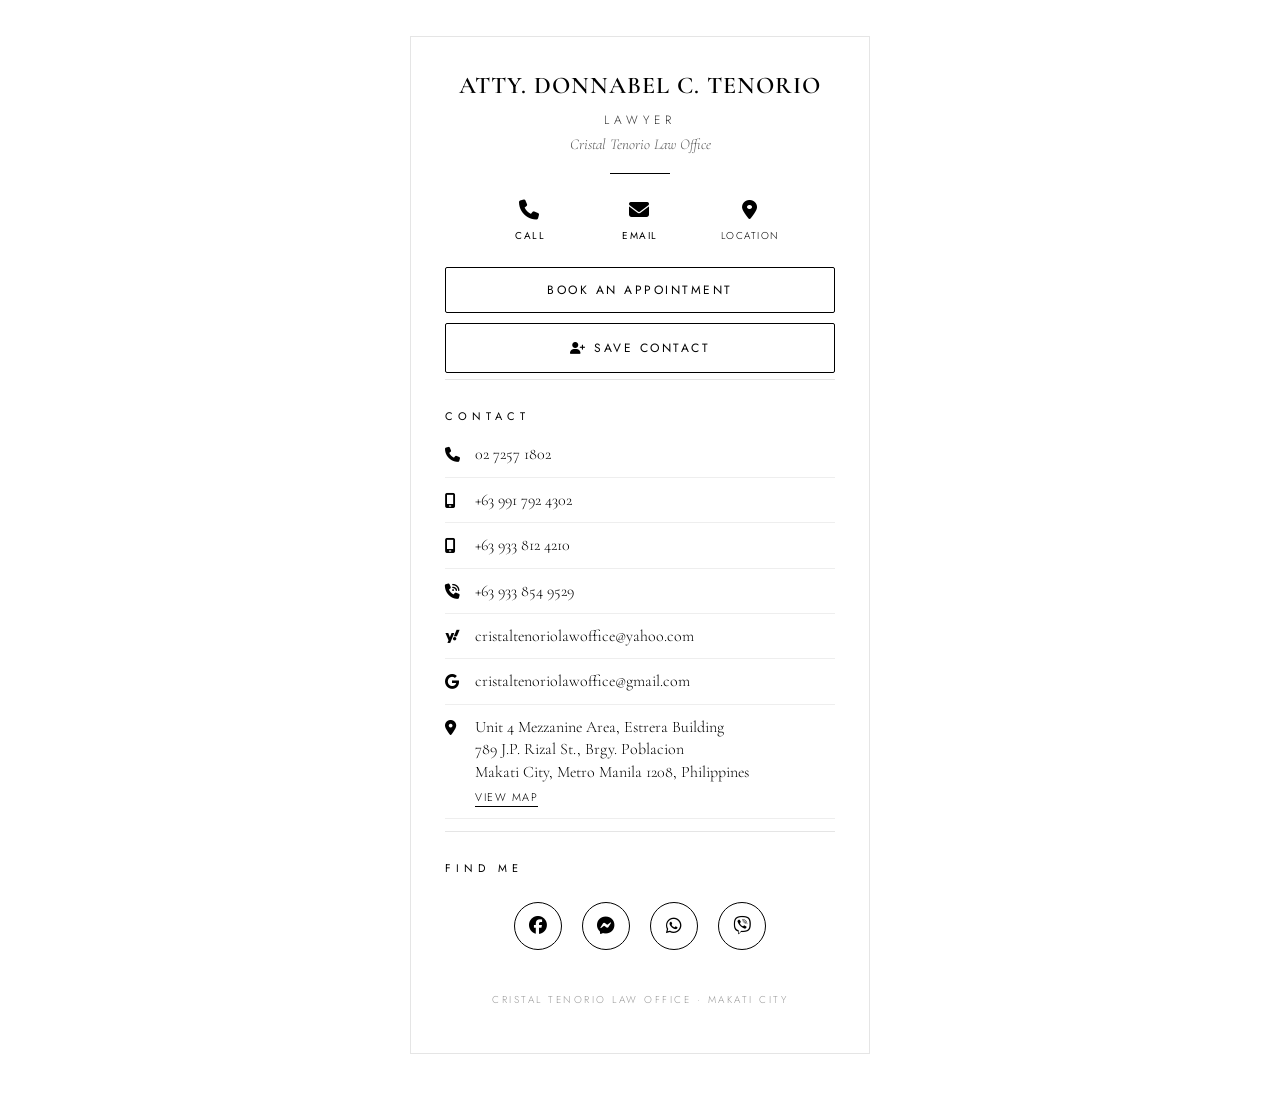
<file: index.html>
<!DOCTYPE html>
<html lang="en">
<head>
<meta charset="UTF-8">
<meta name="viewport" content="width=device-width, initial-scale=1.0, viewport-fit=cover">
<meta name="theme-color" content="#ffffff">
<title>Atty. Donnabel C. Tenorio — Cristal Tenorio Law Office | Digital Business Card</title>
<meta name="description" content="Digital business card for Atty. Donnabel C. Tenorio, Cristal Tenorio Law Office, Makati City. Call, email, save the contact or book a consultation.">
<meta property="og:title" content="Atty. Donnabel C. Tenorio — Cristal Tenorio Law Office">
<meta property="og:type" content="website">
<link rel="icon" href="data:image/svg+xml,%3Csvg xmlns='http://www.w3.org/2000/svg' viewBox='0 0 64 64'%3E%3Crect width='64' height='64' fill='%23000000'/%3E%3Ctext x='32' y='44' font-family='Georgia,serif' font-size='36' fill='%23ffffff' text-anchor='middle'%3ET%3C/text%3E%3C/svg%3E">

<link rel="preconnect" href="https://fonts.googleapis.com">
<link rel="preconnect" href="https://fonts.gstatic.com" crossorigin>
<link href="https://fonts.googleapis.com/css2?family=Cormorant+Garamond:ital,wght@0,400;0,500;0,600;1,400&family=Jost:wght@300;400;500&display=swap" rel="stylesheet">
<link rel="stylesheet" href="https://cdnjs.cloudflare.com/ajax/libs/font-awesome/6.5.0/css/all.min.css">

<link rel="stylesheet" href="style.css">
</head>
<body>

<main class="card" id="top">

  <!-- ================= HERO ================= -->
  <header class="hero">
    <h1 class="name">Atty. Donnabel C. Tenorio</h1>
    <p class="role">Lawyer</p>
    <p class="office">Cristal Tenorio Law Office</p>
    <div class="rule" role="presentation"></div>

    <!-- Quick actions (icon only, no circles): Call · Email · Location -->
    <nav class="icon-row" aria-label="Quick actions">
      <button type="button" class="icon-button" data-open="modal-call" aria-label="Call the office">
        <i class="fa-solid fa-phone" aria-hidden="true"></i><span>Call</span>
      </button>
      <button type="button" class="icon-button" data-open="modal-email" aria-label="Email the office">
        <i class="fa-solid fa-envelope" aria-hidden="true"></i><span>Email</span>
      </button>
      <a class="icon-button" href="https://www.google.com/maps/search/?api=1&amp;query=789+J.P.+Rizal+St.%2C+Brgy.+Poblacion%2C+Makati+City%2C+Metro+Manila+1208" target="_blank" rel="noopener" aria-label="Open office location in Google Maps">
        <i class="fa-solid fa-location-dot" aria-hidden="true"></i><span>Location</span>
      </a>
    </nav>

    <!-- Primary action tabs -->
    <div class="cta-row">
      <button type="button" class="btn btn-outline" data-open="modal-appointment">Book an Appointment</button>
      <!-- Save Contact: the vCard travels INSIDE this link as a data URI,
           so the button works even when no .vcf file sits next to the page.
           iPhone: opens the contact card -> tap Add.
           Android: opens the contact importer.
           No JavaScript, no Blob, nothing a browser can block. -->
      <a class="btn btn-outline btn-save-row" href="[data-uri]" download="Attorney_Tenorio.vcf" type="text/vcard">
        <i class="fa-solid fa-user-plus" aria-hidden="true"></i> Save Contact
      </a>
    </div>
  </header>

  <!-- ================= CONTACT (numbers only, clickable) ================= -->
  <section class="section" aria-labelledby="contact-title">
    <h2 class="section-title" id="contact-title">Contact</h2>
    <div class="contact-list">

      <a class="contact-item" href="tel:+63272571802">
        <i class="fa-solid fa-phone" aria-hidden="true"></i>
        <span class="item-value">02 7257 1802</span>
      </a>

      <a class="contact-item" href="tel:+639917924302">
        <i class="fa-solid fa-mobile-screen" aria-hidden="true"></i>
        <span class="item-value">+63 991 792 4302</span>
      </a>

      <a class="contact-item" href="tel:+639338124210">
        <i class="fa-solid fa-mobile-screen" aria-hidden="true"></i>
        <span class="item-value">+63 933 812 4210</span>
      </a>

      <a class="contact-item" href="tel:+639338549529">
        <i class="fa-solid fa-phone-volume" aria-hidden="true"></i>
        <span class="item-value">+63 933 854 9529</span>
      </a>

      <a class="contact-item" href="mailto:cristaltenoriolawoffice@yahoo.com">
        <i class="fa-brands fa-yahoo" aria-hidden="true"></i>
        <span class="item-value">cristaltenoriolawoffice@yahoo.com</span>
      </a>

      <a class="contact-item" href="mailto:cristaltenoriolawoffice@gmail.com">
        <i class="fa-brands fa-google" aria-hidden="true"></i>
        <span class="item-value">cristaltenoriolawoffice@gmail.com</span>
      </a>

      <div class="contact-item" role="listitem">
        <i class="fa-solid fa-location-dot" aria-hidden="true"></i>
        <div>
          <div class="item-value" style="white-space:pre-line;">Unit 4 Mezzanine Area, Estrera Building
789 J.P. Rizal St., Brgy. Poblacion
Makati City, Metro Manila 1208, Philippines</div>
          <a class="view-map" href="https://www.google.com/maps/search/?api=1&amp;query=789+J.P.+Rizal+St.%2C+Brgy.+Poblacion%2C+Makati+City%2C+Metro+Manila+1208" target="_blank" rel="noopener">View Map</a>
        </div>
      </div>

    </div>
  </section>

  <!-- ================= FIND ME ================= -->
  <section class="section" aria-labelledby="social-title">
    <h2 class="section-title" id="social-title">Find Me</h2>
    <div class="social">
      <a href="https://www.facebook.com/cristal.tenorio.75" target="_blank" rel="noopener" aria-label="Facebook">
        <i class="fa-brands fa-facebook" aria-hidden="true"></i>
      </a>
      <a href="https://m.me/cristal.tenorio.75" target="_blank" rel="noopener" aria-label="Messenger">
        <i class="fa-brands fa-facebook-messenger" aria-hidden="true"></i>
      </a>
      <a href="https://wa.me/639917924302" target="_blank" rel="noopener" aria-label="WhatsApp">
        <i class="fa-brands fa-whatsapp" aria-hidden="true"></i>
      </a>
      <a href="viber://chat?number=%2B639917924302" aria-label="Viber">
        <i class="fa-brands fa-viber" aria-hidden="true"></i>
      </a>
    </div>
  </section>

  <p class="footer-note">Cristal Tenorio Law Office · Makati City</p>

</main>

<!-- ================= CALL MODAL ================= -->
<div class="modal" id="modal-call" role="dialog" aria-modal="true" aria-labelledby="modal-call-title" aria-hidden="true">
  <div class="modal-sheet">
    <button type="button" class="modal-x" data-close aria-label="Close"><i class="fa-solid fa-xmark" aria-hidden="true"></i></button>
    <h3 id="modal-call-title">Call the office</h3>
    <div class="modal-list">
      <a href="tel:+63272571802"><span class="m-value">02 7257 1802</span><i class="fa-solid fa-chevron-right m-chevron" aria-hidden="true"></i></a>
      <a href="tel:+639917924302"><span class="m-value">+63 991 792 4302</span><i class="fa-solid fa-chevron-right m-chevron" aria-hidden="true"></i></a>
      <a href="tel:+639338124210"><span class="m-value">+63 933 812 4210</span><i class="fa-solid fa-chevron-right m-chevron" aria-hidden="true"></i></a>
      <a href="tel:+639338549529"><span class="m-value">+63 933 854 9529</span><i class="fa-solid fa-chevron-right m-chevron" aria-hidden="true"></i></a>
    </div>
    <button type="button" class="modal-close" data-close>Close</button>
  </div>
</div>

<!-- ================= EMAIL MODAL ================= -->
<div class="modal" id="modal-email" role="dialog" aria-modal="true" aria-labelledby="modal-email-title" aria-hidden="true">
  <div class="modal-sheet">
    <button type="button" class="modal-x" data-close aria-label="Close"><i class="fa-solid fa-xmark" aria-hidden="true"></i></button>
    <h3 id="modal-email-title">Email the office</h3>
    <div class="modal-list">
      <a href="mailto:cristaltenoriolawoffice@yahoo.com"><span class="m-value">cristaltenoriolawoffice@yahoo.com</span><i class="fa-solid fa-chevron-right m-chevron" aria-hidden="true"></i></a>
      <a href="mailto:cristaltenoriolawoffice@gmail.com"><span class="m-value">cristaltenoriolawoffice@gmail.com</span><i class="fa-solid fa-chevron-right m-chevron" aria-hidden="true"></i></a>
      <a href="mailto:cristaltenoriolawoffice@yahoo.com?cc=cristaltenoriolawoffice@gmail.com"><span class="m-value">Send to both addresses</span><i class="fa-solid fa-chevron-right m-chevron" aria-hidden="true"></i></a>
    </div>
    <button type="button" class="modal-close" data-close>Close</button>
  </div>
</div>

<!-- ================= BOOK AN APPOINTMENT MODAL ================= -->
<div class="modal" id="modal-appointment" role="dialog" aria-modal="true" aria-labelledby="modal-appt-title" aria-hidden="true">
  <div class="modal-sheet">
    <button type="button" class="modal-x" data-close aria-label="Close"><i class="fa-solid fa-xmark" aria-hidden="true"></i></button>
    <h3 id="modal-appt-title">Book an Appointment</h3>
    <p class="modal-sub">Schedule a consultation with Atty. Donnabel C. Tenorio.</p>

    <form id="appointment-form" novalidate>
      <div class="field">
        <span class="label" id="ctype-label">Consultation type</span>
        <div class="chip-grid" id="ctype-grid" role="radiogroup" aria-labelledby="ctype-label"></div>
      </div>

      <div class="field">
        <label for="appt-date">Preferred date</label>
        <input type="date" id="appt-date" class="input" required autocomplete="off">
      </div>

      <div class="field">
        <span class="label" id="ctime-label">Preferred time</span>
        <div class="chip-grid" id="ctime-grid" role="radiogroup" aria-labelledby="ctime-label"></div>
      </div>

      <div class="field">
        <label for="appt-name">Full name</label>
        <input type="text" id="appt-name" class="input" autocomplete="name" required minlength="2" placeholder="Your name">
      </div>

      <div class="field">
        <label for="appt-mobile">Mobile number</label>
        <input type="tel" id="appt-mobile" class="input" autocomplete="tel" required placeholder="+63 9XX XXX XXXX">
      </div>

      <div class="field">
        <label for="appt-email">Email address</label>
        <input type="email" id="appt-email" class="input" autocomplete="email" required placeholder="you@example.com">
      </div>

      <div class="field">
        <label for="appt-msg">Brief reason for consultation</label>
        <textarea id="appt-msg" class="input" rows="3" maxlength="500" placeholder="Optional — tell us briefly what you need help with"></textarea>
      </div>

      <!-- Honeypot (spam trap) — humans never see this field -->
      <div class="hp-field" aria-hidden="true">
        <label for="appt-company">Company</label>
        <input type="text" id="appt-company" tabindex="-1" autocomplete="off">
      </div>

      <p class="error" id="appt-error" role="alert"></p>

      <button type="submit" class="btn btn-outline btn-block" id="appt-send">Request Appointment</button>

      <p class="privacy-note">Your request is sent straight to the law office — your information is used only to process this consultation request.</p>
    </form>

    <!-- Success state (shown after the request is sent) -->
    <div class="success hidden" id="appt-success" role="status">
      <i class="fa-solid fa-circle-check big-check" aria-hidden="true"></i>
      <h3>Appointment Request Sent</h3>
      <p>Thank you. Your consultation request has been received. We will contact you to confirm your appointment.</p>

      <button type="button" class="btn btn-outline btn-block" id="add-calendar">
        <i class="fa-regular fa-calendar-plus" aria-hidden="true"></i> Add to Calendar
      </button>

      <p class="note">Your appointment is confirmed only after the law office confirms your request.</p>
    </div>

    <button type="button" class="modal-close" data-close>Close</button>
  </div>
</div>

<!-- Toast notification -->
<div class="toast" id="toast" role="status" aria-live="polite"></div>

<script src="script.js" defer></script>

<script>
/* Offline support: after the FIRST visit, the page and the contact file
   are cached, so the site still opens with no internet and Save Contact
   keeps working. Requires HTTPS. */
if ("serviceWorker" in navigator){
  window.addEventListener("load", function(){
    navigator.serviceWorker.register("sw.js", { updateViaCache: "none" }).catch(function(){});
  });
}
</script>
<script type="module" src="https://static.cloudflareinsights.com/beacon.min.js/v31edd6df95cf4e85bb4c19e7a9bdbcba1788362987495" integrity="sha512-iIg7k2xntmwu6/uSb5tpc/hySgZc4eoL31yB29W6tJFo2akwjPWcEqnCEdJvGexCL0KEQwVYv5BlowfhVz26hg==" data-cf-beacon='{"version":"2024.11.0","token":"4edd5f8ec12a48cfa682ab8261b80a79","spa":2}' crossorigin="anonymous"></script>
</body>
</html>
</file>
<file: style.css>
/* ============================================================
   Cristal Tenorio Law Office — Digital Business Card
   Premium minimalist black & white, mobile-first
   ============================================================ */

:root{
  --ink:#000;
  --paper:#fff;
  --gray-1:#111;
  --gray-3:#333;
  --gray-5:#555;
  --gray-6:#666;
  --gray-8:#888;
  --gray-9:#999;
  --line-soft:#e5e5e5;
  --line-faint:#eee;
  --serif:'Cormorant Garamond', Garamond, 'Times New Roman', serif;
  --sans:'Jost', 'Helvetica Neue', Arial, sans-serif;
}

*{ box-sizing:border-box; }

html{ scroll-behavior:smooth; }

body{
  margin:0;
  padding:0 18px 48px;
  background:var(--paper);
  color:var(--ink);
  font-family:var(--sans);
  font-weight:300;
  -webkit-font-smoothing:antialiased;
  text-rendering:optimizeLegibility;
}

.card{
  max-width:460px;
  margin:0 auto;
  padding-top:44px;
}

/* ---------- Focus visibility (accessibility) ---------- */
*:focus-visible{
  outline:2px solid var(--ink);
  outline-offset:2px;
}

/* ---------- Hero ---------- */
.name{
  margin:0;
  font-family:var(--serif);
  font-size:clamp(18px, 5.2vw, 24px);
  font-weight:600;
  letter-spacing:1px;
  text-transform:uppercase;
  text-align:center;
  line-height:1.25;
  white-space:nowrap;   /* always one line */
}

.role{
  margin:10px 0 0;
  font-size:12px;
  letter-spacing:5px;
  text-transform:uppercase;
  color:var(--gray-3);
  text-align:center;
}

.office{
  margin:6px 0 0;
  font-family:var(--serif);
  font-style:italic;
  font-size:15px;
  color:var(--gray-5);
  text-align:center;
}

.rule{
  width:60px;
  height:1px;
  background:var(--ink);
  margin:20px auto 26px;
}

/* ---------- Quick action icons (no circles) ---------- */
.icon-row{
  display:grid;
  grid-template-columns:repeat(3,1fr);
  gap:10px;
  max-width:320px;
  margin:0 auto;
}

.icon-button{
  display:flex;
  flex-direction:column;
  align-items:center;
  gap:8px;
  padding:0;
  border:none;
  background:none;
  font-family:var(--sans);
  font-size:10px;
  letter-spacing:1.5px;
  text-transform:uppercase;
  color:var(--ink);
  cursor:pointer;
  text-decoration:none;
  -webkit-tap-highlight-color:transparent;
}

.icon-button i{
  font-size:20px;
  color:var(--ink);
  transition:opacity .2s ease;
}

.icon-button:hover i,
.icon-button:focus-visible i{
  opacity:.55;
}

/* ---------- Buttons ---------- */
.btn{
  display:block;
  width:100%;
  padding:15px 14px;
  border-radius:2px;
  font-family:var(--sans);
  font-size:12px;
  font-weight:400;
  letter-spacing:2.5px;
  text-transform:uppercase;
  text-align:center;
  text-decoration:none;
  cursor:pointer;
  transition:background-color .25s ease, color .25s ease;
  -webkit-tap-highlight-color:transparent;
}

button.btn{
  -webkit-appearance:none;
  appearance:none;
  line-height:1.2;
}

.btn-primary{
  background:var(--ink);
  border:1px solid var(--ink);
  color:var(--paper);
}
.btn-primary:hover{ background:var(--gray-1); }

.btn-outline{
  background:var(--paper);
  border:1px solid var(--ink);
  color:var(--ink);
}
.btn-outline:hover{
  background:var(--ink);
  color:var(--paper);
}

.btn-block{ width:100%; }

.cta-row{
  display:grid;
  gap:10px;
  margin-top:24px;
}

/* ---------- Sections ---------- */
.section{
  padding:28px 0 6px;
  border-top:1px solid var(--line-soft);
  margin-top:6px;
}

.section-title{
  margin:0 0 8px;
  font-family:var(--sans);
  font-size:11px;
  font-weight:400;
  letter-spacing:5px;
  text-transform:uppercase;
}

.section-sub{
  margin:0 0 20px;
  font-family:var(--serif);
  font-style:italic;
  font-size:15px;
  color:var(--gray-5);
}

/* ---------- Contact list ---------- */
.contact-item{
  display:flex;
  align-items:flex-start;
  gap:12px;
  padding:11px 0;
  border-bottom:1px solid var(--line-faint);
  color:var(--ink);
  text-decoration:none;
  -webkit-tap-highlight-color:transparent;
}

.contact-item > i{
  width:18px;
  margin-top:4px;
  font-size:15px;
  color:var(--ink);
}

.item-label{
  display:block;
  font-size:10px;
  letter-spacing:2px;
  text-transform:uppercase;
  color:var(--gray-9);
  margin-bottom:2px;
}

.item-value{
  display:block;
  font-family:var(--serif);
  font-size:16px;
  line-height:1.4;
  word-break:break-word;
}

.view-map{
  display:inline-block;
  margin-top:6px;
  font-size:11px;
  letter-spacing:1.5px;
  text-transform:uppercase;
  color:var(--ink);
  text-decoration:none;
  border-bottom:1px solid var(--ink);
  padding-bottom:1px;
}

/* ---------- Forms ---------- */
.field{ margin-bottom:16px; }

.field label,
.field .label{
  display:block;
  margin-bottom:7px;
  font-size:10px;
  letter-spacing:2.5px;
  text-transform:uppercase;
  color:var(--gray-5);
}

.input{
  width:100%;
  padding:13px 12px;
  border:1px solid #ccc;
  border-radius:2px;
  background:var(--paper);
  font-family:var(--sans);
  font-size:16px;
  font-weight:300;
  color:var(--ink);
  transition:border-color .2s ease;
  appearance:none;
  -webkit-appearance:none;
}

.input:focus{
  outline:none;
  border-color:var(--ink);
}

textarea.input{ resize:vertical; }

select.input{ background-image:none; }

/* Chips (single-select) */
.chip-grid{
  display:flex;
  flex-wrap:wrap;
  gap:8px;
}

.chip-grid .chip{
  border:1px solid #ccc;
  background:var(--paper);
  color:var(--ink);
  font-family:var(--sans);
  font-size:13px;
  letter-spacing:.5px;
  padding:10px 15px;
  border-radius:999px;
  cursor:pointer;
  transition:background-color .2s ease, color .2s ease, border-color .2s ease;
  -webkit-tap-highlight-color:transparent;
}

.chip-grid .chip:hover{ border-color:var(--ink); }

.chip-grid .chip.selected{
  background:var(--ink);
  color:var(--paper);
  border-color:var(--ink);
}

/* Honeypot — hidden from humans and screen readers */
.hp-field{
  position:absolute !important;
  left:-9999px !important;
  top:-9999px !important;
  height:0;
  overflow:hidden;
  opacity:0;
}

.error{
  margin:4px 0 12px;
  font-size:13px;
  color:#a00;
}

.privacy-note{
  margin:14px 0 0;
  font-size:11.5px;
  line-height:1.6;
  color:var(--gray-8);
  text-align:center;
}

.note{
  margin:12px 0 0;
  font-size:11.5px;
  line-height:1.6;
  color:var(--gray-8);
  text-align:center;
}

/* ---------- Success state ---------- */
.success{
  border:1px solid var(--line-soft);
  padding:30px 20px;
  text-align:center;
}

.success .big-check{
  font-size:42px;
  color:var(--ink);
}

.success h3{
  margin:14px 0 8px;
  font-family:var(--serif);
  font-weight:600;
  font-size:22px;
}

.success p{
  margin:0 0 18px;
  font-size:13.5px;
  line-height:1.7;
  color:var(--gray-5);
}

.hidden{ display:none !important; }

/* ---------- Social ---------- */
.social{
  display:flex;
  justify-content:center;
  gap:20px;
  padding:18px 0 6px;
}

.social a{
  display:flex;
  align-items:center;
  justify-content:center;
  width:48px;
  height:48px;
  border:1px solid var(--ink);
  border-radius:50%;
  color:var(--ink);
  font-size:18px;
  text-decoration:none;
  transition:background-color .25s ease, color .25s ease;
}

.social a:hover{
  background:var(--ink);
  color:var(--paper);
}

.footer-note{
  margin:30px 0 6px;
  text-align:center;
  font-size:10px;
  letter-spacing:2.5px;
  text-transform:uppercase;
  color:var(--gray-9);
}

/* ---------- Modals (bottom sheet) ---------- */
.modal{
  position:fixed;
  inset:0;
  z-index:100;
  display:flex;
  align-items:flex-end;
  justify-content:center;
  background:rgba(0,0,0,.45);
  opacity:0;
  pointer-events:none;
  transition:opacity .25s ease;
}

.modal.open{
  opacity:1;
  pointer-events:auto;
}

.modal-sheet{
  position:relative;
  width:100%;
  max-width:460px;
  background:var(--paper);
  border-radius:14px 14px 0 0;
  padding:24px 20px calc(26px + env(safe-area-inset-bottom));
  transform:translateY(100%);
  transition:transform .3s ease;
  max-height:86vh;
  overflow-y:auto;
}

.modal.open .modal-sheet{ transform:translateY(0); }

.modal-sheet h3{
  margin:0 0 14px;
  font-family:var(--serif);
  font-weight:600;
  font-size:20px;
}

.modal-sub{
  margin:0 0 18px;
  font-family:var(--serif);
  font-style:italic;
  font-size:15px;
  color:var(--gray-5);
}

.modal-sheet .success{
  border:none;
  padding:26px 6px;
}

.modal-x{
  position:absolute;
  top:14px;
  right:14px;
  width:34px;
  height:34px;
  border:none;
  background:none;
  color:var(--gray-8);
  font-size:18px;
  cursor:pointer;
}

.modal-list a{
  display:flex;
  align-items:center;
  gap:12px;
  padding:15px 4px;
  border-bottom:1px solid var(--line-faint);
  color:var(--ink);
  text-decoration:none;
  -webkit-tap-highlight-color:transparent;
}

.m-label{
  width:74px;
  flex:none;
  font-size:10px;
  letter-spacing:2px;
  text-transform:uppercase;
  color:var(--gray-9);
}

.m-value{
  flex:1;
  font-family:var(--serif);
  font-size:15.5px;
  line-height:1.4;
  word-break:break-word;
}

.m-chevron{ color:#bbb; font-size:12px; }

.modal-close{
  width:100%;
  margin-top:18px;
  padding:13px;
  border:1px solid var(--ink);
  background:var(--paper);
  color:var(--ink);
  font-family:var(--sans);
  font-size:11px;
  letter-spacing:2.5px;
  text-transform:uppercase;
  cursor:pointer;
}

.modal-close:hover{
  background:var(--ink);
  color:var(--paper);
}

/* ---------- Toast ---------- */
.toast{
  position:fixed;
  left:50%;
  bottom:40px;
  z-index:120;
  transform:translateX(-50%) translateY(8px);
  max-width:88%;
  background:var(--ink);
  color:var(--paper);
  font-size:12.5px;
  letter-spacing:.3px;
  text-align:center;
  padding:11px 18px;
  border-radius:999px;
  opacity:0;
  pointer-events:none;
  transition:opacity .25s ease, transform .25s ease;
}

.toast.show{
  opacity:1;
  transform:translateX(-50%) translateY(0);
}

/* ---------- Desktop refinement ---------- */
@media (min-width:640px){
  body{ padding-top:36px; }
  .card{ padding:34px 34px 40px; border:1px solid var(--line-soft); }
  .modal{ align-items:center; padding:20px; }
  .modal-sheet{ border-radius:14px; transform:scale(.96) translateY(8px); }
  .modal.open .modal-sheet{ transform:scale(1) translateY(0); }
}

/* ---------- Reduced motion ---------- */
@media (prefers-reduced-motion:reduce){
  *, *::before, *::after{
    animation-duration:.01ms !important;
    animation-iteration-count:1 !important;
    animation-delay:-.01ms !important;
  }
  html{ scroll-behavior:auto; }
}
</file>
